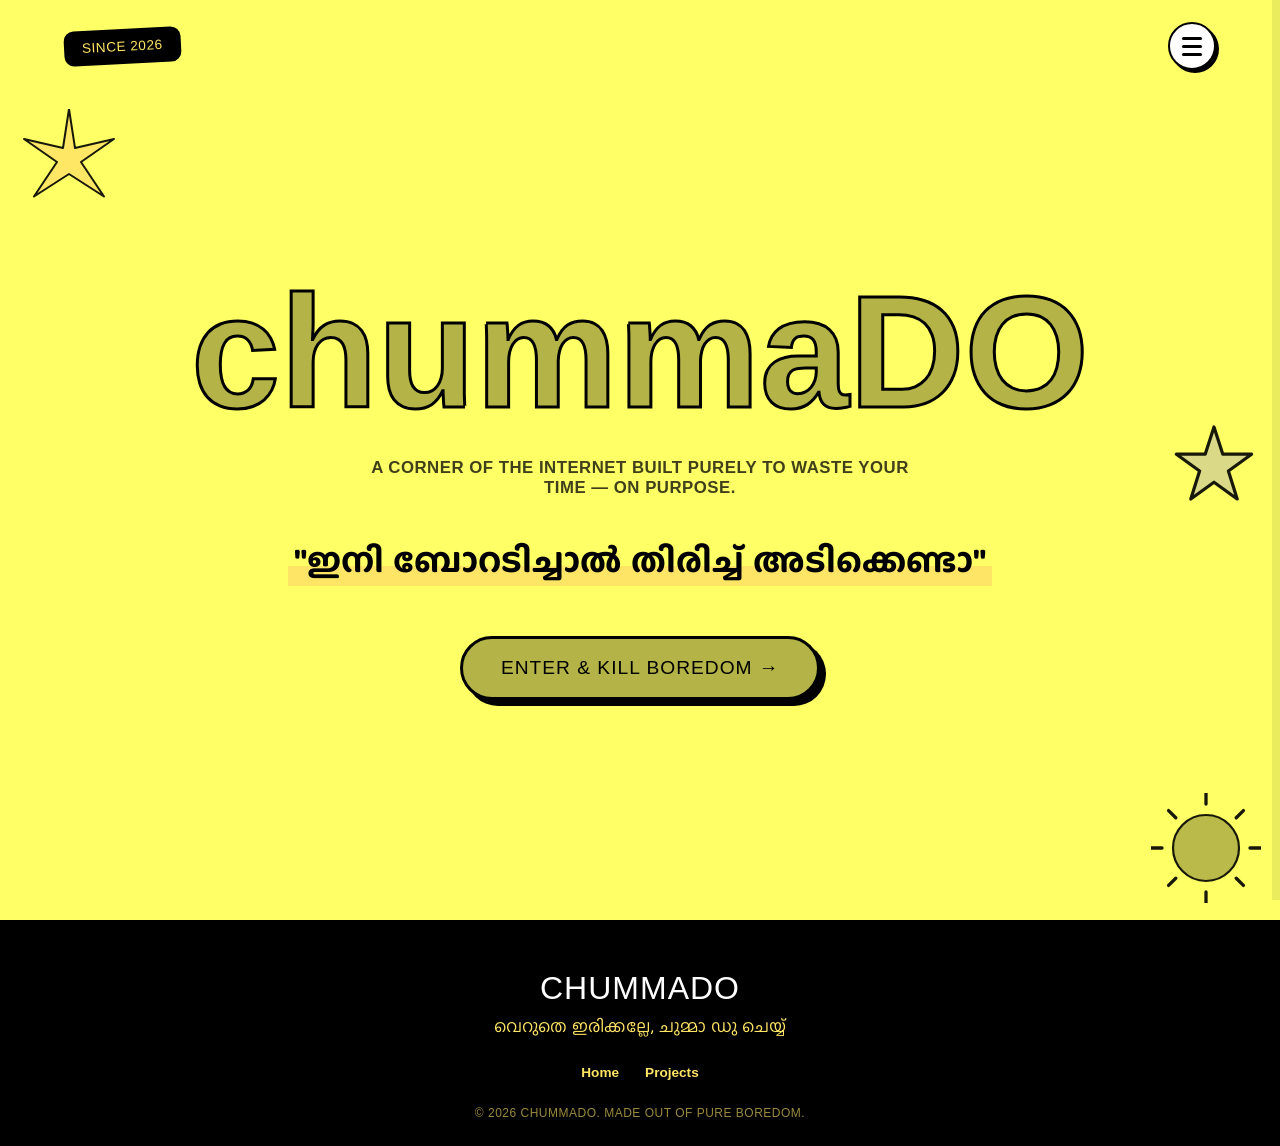
<file: index.html>
<!DOCTYPE html>
<html lang="en">
<head>
<meta charset="UTF-8">
<meta name="viewport" content="width=device-width, initial-scale=1.0">
<title>chummaDO — Kill Your Boredom</title>
<link rel="stylesheet" href="style.css">
</head>
<body>

<div class="topbar">
  <div class="badge">SINCE&nbsp;2026</div>
  <button class="hamburger-btn" id="navToggle" aria-label="Open menu">
    <span></span><span></span><span></span>
  </button>
</div>

<section class="hero">

  <svg class="burst one floaty" viewBox="0 0 200 200" xmlns="http://www.w3.org/2000/svg">
    <g style="--r:-8deg">
      <path d="M100 0 L112 78 L190 60 L124 106 L170 175 L100 130 L30 175 L76 106 L10 60 L88 78 Z" fill="#FFE566" stroke="#000000" stroke-width="4" stroke-linejoin="round"/>
    </g>
  </svg>

  <svg class="burst two floaty delay" viewBox="0 0 200 200" xmlns="http://www.w3.org/2000/svg">
    <g style="--r:10deg">
      <circle cx="100" cy="100" r="60" fill="#B3B347" stroke="#000000" stroke-width="4"/>
      <path d="M100 20 V0 M100 200 V180 M20 100 H0 M200 100 H180 M45 45 L32 32 M155 45 L168 32 M45 155 L32 168 M155 155 L168 168" stroke="#000000" stroke-width="6" stroke-linecap="round"/>
    </g>
  </svg>

  <svg class="burst three floaty" viewBox="0 0 100 100" xmlns="http://www.w3.org/2000/svg">
    <path d="M50 5 L61 39 L97 39 L68 60 L79 95 L50 74 L21 95 L32 60 L3 39 L39 39 Z" fill="#D6D58B" stroke="#000000" stroke-width="4" stroke-linejoin="round"/>
  </svg>

  <h1 class="hero-title">chummaDO</h1>

  <p class="hero-sub">A CORNER OF THE INTERNET BUILT PURELY TO WASTE YOUR TIME — ON PURPOSE.</p>

  <div class="tagline-wrap">
    <p class="tagline">"ഇനി ബോറടിച്ചാൽ തിരിച്ച് അടിക്കെണ്ടാ"</p>
  </div>

  <a href="projects.html" class="hero-cta">ENTER &amp; KILL BOREDOM →</a>

</section>

<footer>
  <div class="foot-logo">chummaDO</div>
  <div class="foot-tag">വെറുതെ ഇരിക്കല്ലേ, ചുമ്മാ ഡു ചെയ്യ്</div>
  <ul class="foot-links">
    <li><a href="index.html">Home</a></li>
    <li><a href="projects.html">Projects</a></li>
  </ul>
  <div class="copyright">© 2026 CHUMMADO. MADE OUT OF PURE BOREDOM.</div>
</footer>

<div class="site-menu-backdrop" id="siteMenuBackdrop"></div>
<nav class="site-menu" id="siteMenu">
  <button class="menu-close-btn" id="navCloseBtn">✕</button>
  <a href="index.html">🏠 Home</a>
  <div class="menu-title">GAMES</div>
  <a href="project-poozzle.html">🌸 Poo-zzle</a>
  <a href="project-chummalist.html">📝 Chumma List</a>
  <a href="project-fivestars.html">⭐ 5 Star Game</a>
  <a href="project-cheetahcrawl.html">🐆 Cheetah Crawl</a>
  <div class="menu-title">MORE</div>
  <a href="projects.html">🕹️ All Games</a>
</nav>
<script src="nav.js"></script>
</body>
</html>
</file>
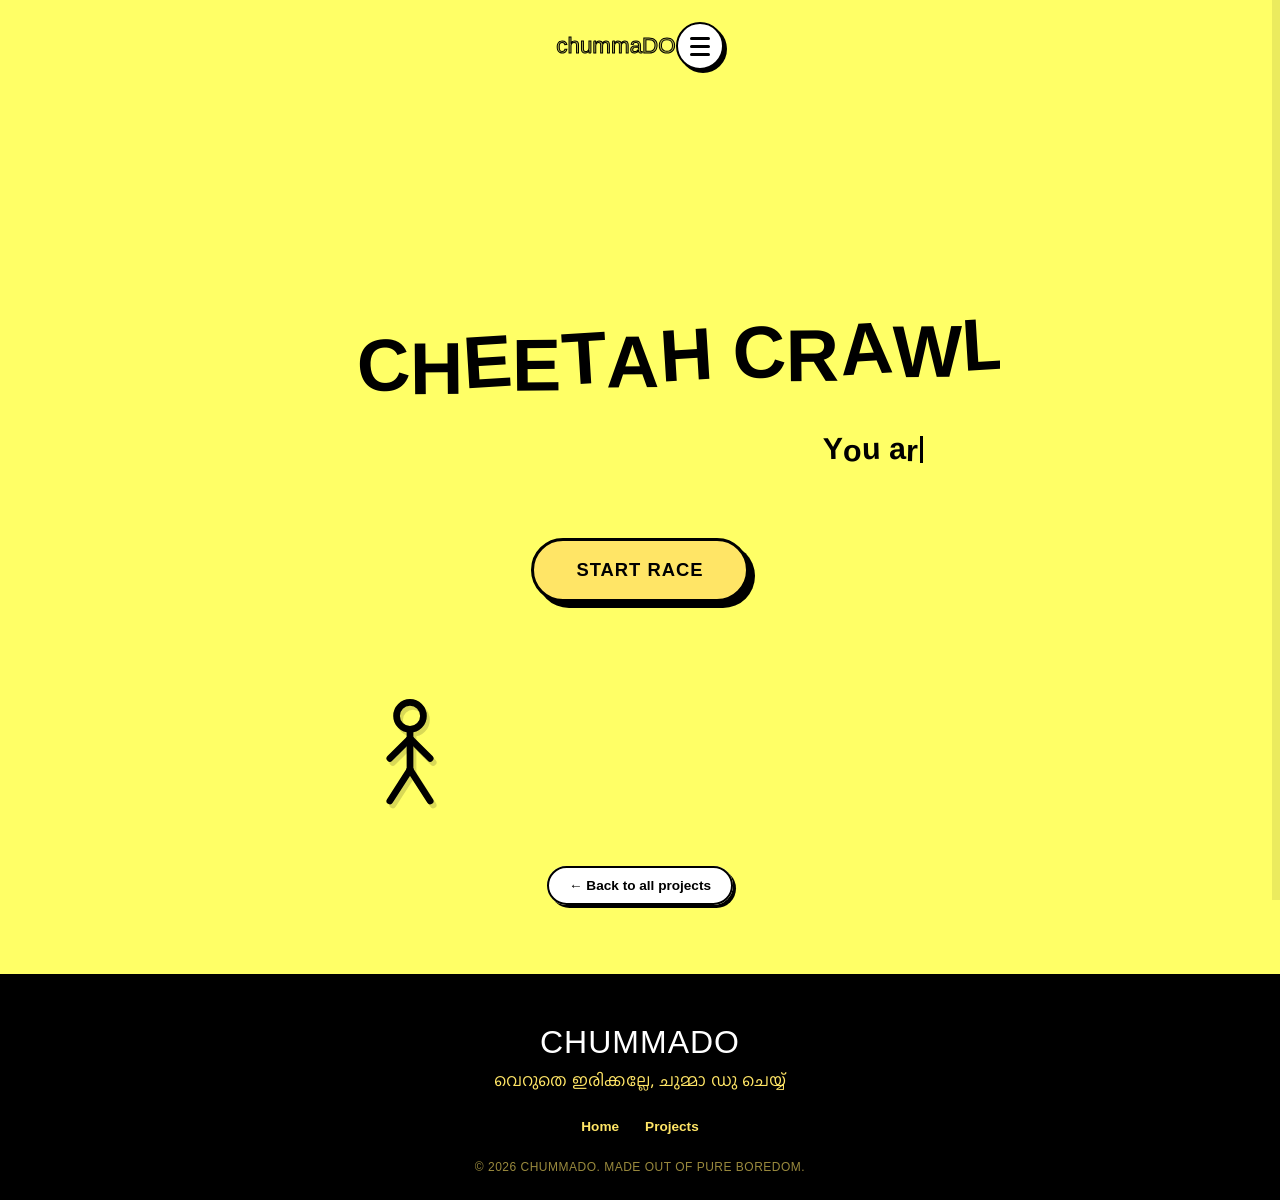
<file: project-cheetahcrawl.html>
<!DOCTYPE html>
<html lang="en">
<head>
<meta charset="UTF-8">
<meta name="viewport" content="width=device-width, initial-scale=1.0">
<title>Cheetah Crawl — chummaDO</title>
<link rel="stylesheet" href="style.css">
<link rel="stylesheet" href="game-landing.css">
<link rel="stylesheet" href="cheetahcrawl.css">
</head>
<body>

<div class="cc-wrap">

  <div class="topbar">
    <a href="index.html" style="font-family:'Chillax',sans-serif;font-size:1.4rem;color:var(--red);-webkit-text-stroke:1px var(--ink);">chummaDO</a>
    <button class="hamburger-btn" id="navToggle" aria-label="Open menu">
      <span></span><span></span><span></span>
    </button>
  </div>

  <section class="cc-stage">

    <!-- ================= IDLE ================= -->
    <div class="cc-panel gl-landing show" id="ccIdle">
      <div class="gl-copy">
        <h1 class="gl-title gl-font" id="ccTitleType"></h1>
        <p class="gl-rules gl-font" id="ccRulesType"></p>
        <button class="gl-start-btn gl-font" id="ccStartBtn">START RACE</button>
      </div>

      <div class="gl-stickman-lane gl-lane--tarzan" aria-hidden="true">
        <div class="gl-swing">
          <div class="gl-rope"></div>
          <svg class="gl-stickman gl-stickman--tarzan" viewBox="0 0 40 50" xmlns="http://www.w3.org/2000/svg">
            <circle class="sm-head" cx="20" cy="8" r="6" fill="none" stroke="#000" stroke-width="3"/>
            <line class="sm-body" x1="20" y1="14" x2="20" y2="32" stroke="#000" stroke-width="3" stroke-linecap="round"/>
            <line class="sm-arm-l" x1="20" y1="18" x2="11" y2="27" stroke="#000" stroke-width="3" stroke-linecap="round"/>
            <line class="sm-arm-r" x1="20" y1="18" x2="29" y2="27" stroke="#000" stroke-width="3" stroke-linecap="round"/>
            <line class="sm-leg-l" x1="20" y1="32" x2="11" y2="46" stroke="#000" stroke-width="3" stroke-linecap="round"/>
            <line class="sm-leg-r" x1="20" y1="32" x2="29" y2="46" stroke="#000" stroke-width="3" stroke-linecap="round"/>
          </svg>
        </div>
      </div>
    </div>

    <!-- ================= RACE ================= -->
    <div class="cc-panel" id="ccRace">
      <div class="cc-countdown" id="ccCountdown" style="display:none;">3</div>

      <div class="cr-arena" id="crArena" style="display:none;">

        <div class="cr-lane">
          <span class="cc-lane-label">YOU</span>
          <div class="cr-sky">
            <div class="cr-sun"></div>
            <div class="cr-hill cr-hill-left"></div>
            <div class="cr-hill cr-hill-right"></div>
          </div>
          <div class="cr-road" id="crRoadCheetah">
            <div class="cr-road-surface"></div>
            <div class="cr-finish" id="crFinishCheetah"><span>🏁</span></div>
          </div>
          <div class="cr-dust" id="crDust"></div>
          <div class="cr-racer" id="ccCheetah">🐆</div>
          <div class="cr-shadow"></div>
        </div>

        <div class="cr-lane">
          <span class="cc-lane-label">COMPUTER</span>
          <div class="cr-sky">
            <div class="cr-sun"></div>
            <div class="cr-hill cr-hill-left"></div>
            <div class="cr-hill cr-hill-right"></div>
          </div>
          <div class="cr-road" id="crRoadTurtle">
            <div class="cr-road-surface"></div>
            <div class="cr-finish" id="crFinishTurtle"><span>🏁</span></div>
          </div>
          <div class="cr-racer cr-turtle" id="ccTurtle">🐢</div>
          <div class="cr-shadow"></div>
        </div>

      </div>

      <button class="cc-run-btn" id="ccRunBtn" style="display:none;">TAP TO RUN!</button>
      <p class="cc-hint" id="ccHint" style="display:none;">mash it as fast as you want. it will not help.</p>
    </div>

    <!-- ================= RESULT ================= -->
    <div class="cc-result" id="ccResult">
      <h2>COMPUTER WINS.</h2>
      <p id="ccResultText">The turtle crosses the line. You, a cheetah, are still near the start.</p>
      <div class="cc-stat" id="ccResultStat">You reached 0% of the track.</div>
      <button class="cc-again-btn" id="ccAgainBtn">RACE AGAIN (YOU'LL LOSE AGAIN)</button>
    </div>

    <div class="cc-controls-row" style="margin-top:24px;">
      <a href="projects.html" style="font-weight:700;font-size:.85rem;background:var(--white);border:2px solid var(--ink);padding:10px 20px;border-radius:999px;box-shadow:3px 3px 0 var(--ink);">← Back to all projects</a>
    </div>

  </section>

</div>

<footer>
  <div class="foot-logo">chummaDO</div>
  <div class="foot-tag">വെറുതെ ഇരിക്കല്ലേ, ചുമ്മാ ഡു ചെയ്യ്</div>
  <ul class="foot-links">
    <li><a href="index.html">Home</a></li>
    <li><a href="projects.html">Projects</a></li>
  </ul>
  <div class="copyright">© 2026 CHUMMADO. MADE OUT OF PURE BOREDOM.</div>
</footer>

<div class="site-menu-backdrop" id="siteMenuBackdrop"></div>
<nav class="site-menu" id="siteMenu">
  <button class="menu-close-btn" id="navCloseBtn">✕</button>
  <a href="index.html">🏠 Home</a>
  <div class="menu-title">GAMES</div>
  <a href="project-poozzle.html">🌸 Poo-zzle</a>
  <a href="project-chummalist.html">📝 Chumma List</a>
  <a href="project-fivestars.html">⭐ 5 Star Game</a>
  <a href="project-cheetahcrawl.html">🐆 Cheetah Crawl</a>
  <div class="menu-title">MORE</div>
  <a href="projects.html">🕹️ All Games</a>
</nav>
<script src="nav.js"></script>
<script src="game-landing.js"></script>
<script src="cheetahcrawl.js"></script>
</body>
</html>
</file>
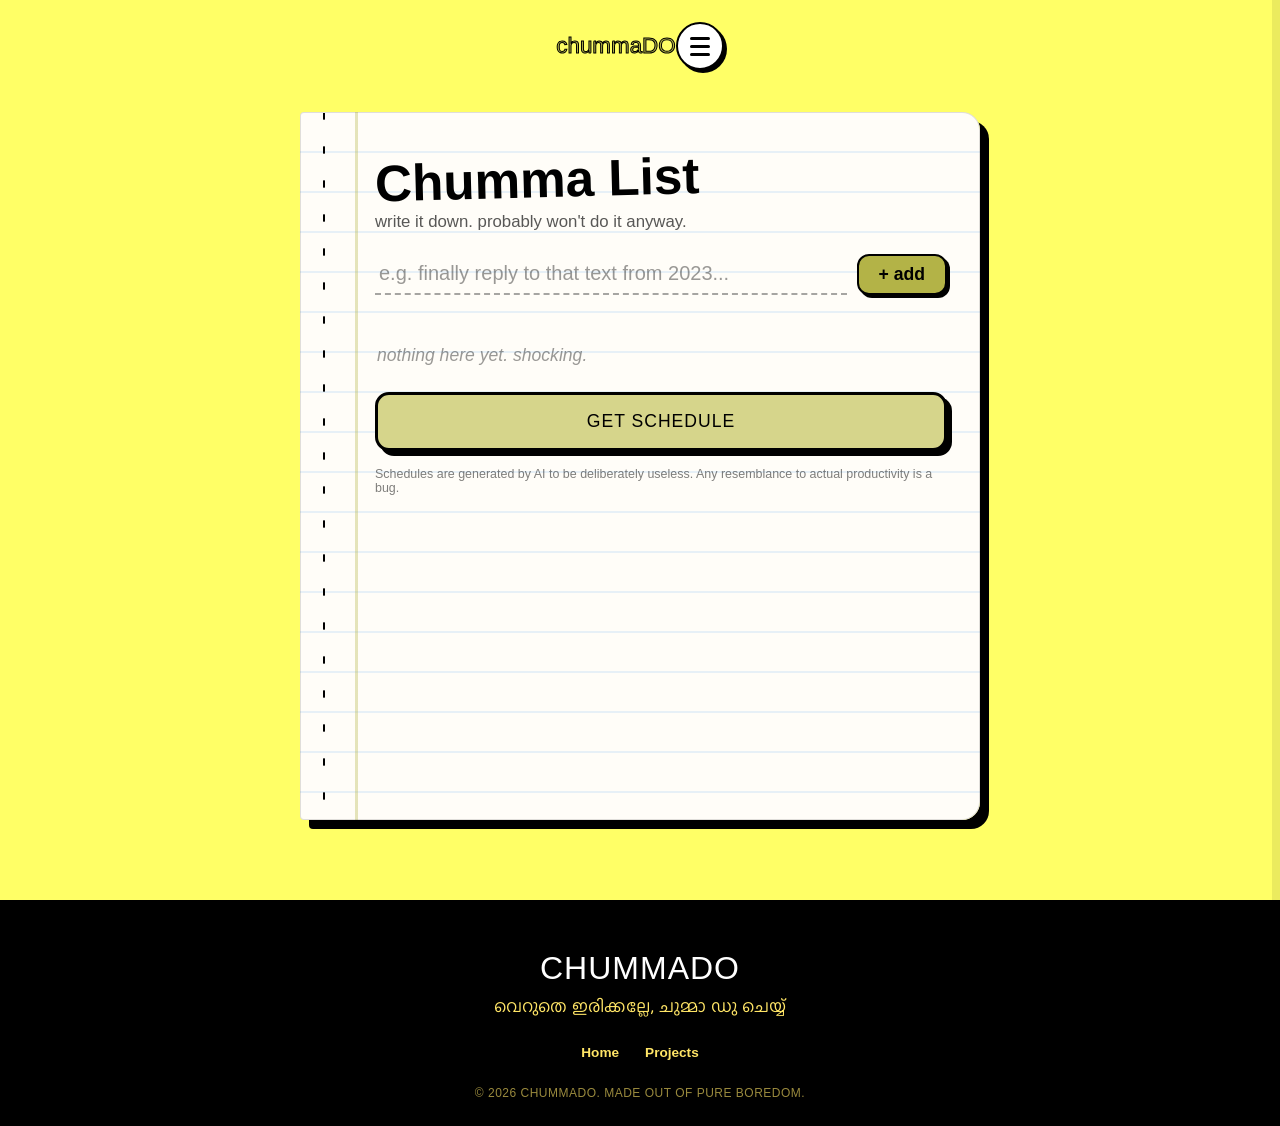
<file: project-chummalist.html>
<!DOCTYPE html>
<html lang="en">
<head>
<meta charset="UTF-8">
<meta name="viewport" content="width=device-width, initial-scale=1.0">
<title>Chumma List — chummaDO</title>
<link rel="stylesheet" href="style.css">
<link rel="stylesheet" href="chummalist.css">
</head>
<body>

<div class="cl-wrap">

<div class="topbar">
  <a href="index.html" style="font-family:'Chillax',sans-serif;font-size:1.4rem;color:var(--red);-webkit-text-stroke:1px var(--ink);">chummaDO</a>
  <button class="hamburger-btn" id="navToggle" aria-label="Open menu">
    <span></span><span></span><span></span>
  </button>
</div>

<section class="cl-stage">
  <div class="cl-page">
    <h1 class="cl-title">Chumma List</h1>
    <p class="cl-sub">write it down. probably won't do it anyway.</p>

    <div class="cl-input-row">
      <input type="text" class="cl-input" id="clInput" placeholder="e.g. finally reply to that text from 2023..." maxlength="120">
      <button class="cl-add-btn" id="clAddBtn">+ add</button>
    </div>

    <ul class="cl-list" id="clList"></ul>
    <div class="cl-empty" id="clEmpty">nothing here yet. shocking.</div>

    <button class="cl-schedule-btn" id="clScheduleBtn">GET SCHEDULE</button>

    <div class="cl-schedule-out" id="clScheduleOut">
      <h3 id="clScheduleTitle">Your Extremely Unproductive Schedule</h3>
      <div id="clScheduleLines"></div>
    </div>

    <p class="cl-note">Schedules are generated by AI to be deliberately useless. Any resemblance to actual productivity is a bug.</p>
  </div>
</section>

</div>

<footer>
  <div class="foot-logo">chummaDO</div>
  <div class="foot-tag">വെറുതെ ഇരിക്കല്ലേ, ചുമ്മാ ഡു ചെയ്യ്</div>
  <ul class="foot-links">
    <li><a href="index.html">Home</a></li>
    <li><a href="projects.html">Projects</a></li>
  </ul>
  <div class="copyright">© 2026 CHUMMADO. MADE OUT OF PURE BOREDOM.</div>
</footer>

<div class="site-menu-backdrop" id="siteMenuBackdrop"></div>
<nav class="site-menu" id="siteMenu">
  <button class="menu-close-btn" id="navCloseBtn">✕</button>
  <a href="index.html">🏠 Home</a>
  <div class="menu-title">GAMES</div>
  <a href="project-poozzle.html">🌸 Poo-zzle</a>
  <a href="project-chummalist.html">📝 Chumma List</a>
  <a href="project-fivestars.html">⭐ 5 Star Game</a>
  <a href="project-cheetahcrawl.html">🐆 Cheetah Crawl</a>
  <div class="menu-title">MORE</div>
  <a href="projects.html">🕹️ All Games</a>
</nav>
<script src="nav.js"></script>
<script src="chummalist.js"></script>
</body>
</html>
</file>
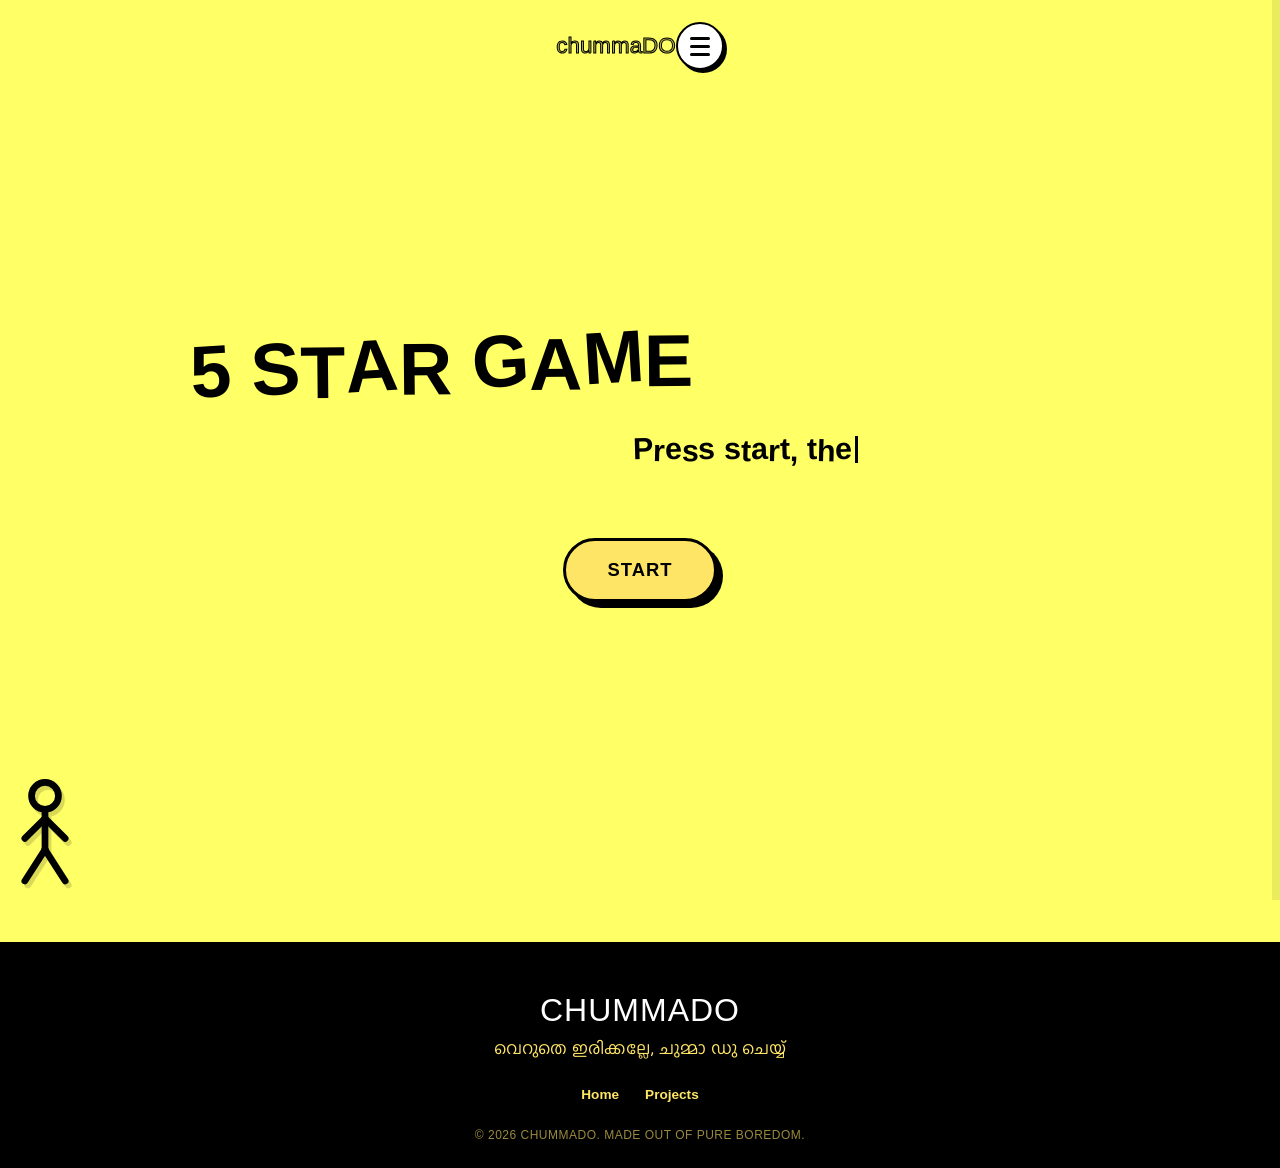
<file: project-fivestars.html>
<!DOCTYPE html>
<html lang="en">
<head>
<meta charset="UTF-8">
<meta name="viewport" content="width=device-width, initial-scale=1.0">
<title>5 Star Game — chummaDO</title>
<link rel="stylesheet" href="style.css">
<link rel="stylesheet" href="game-landing.css">
<link rel="stylesheet" href="fivestars.css">
</head>
<body>

<div class="fs-wrap">

  <div class="topbar">
    <a href="index.html" style="font-family:'Chillax',sans-serif;font-size:1.4rem;color:var(--red);-webkit-text-stroke:1px var(--ink);">chummaDO</a>
    <button class="hamburger-btn" id="navToggle" aria-label="Open menu">
      <span></span><span></span><span></span>
    </button>
  </div>

  <section class="fs-stage">

    <!-- ================= IDLE ================= -->
    <div class="fs-panel gl-landing show" id="fsIdle">
      <div class="gl-copy">
        <h1 class="gl-title gl-font" id="fsTitleType"></h1>
        <p class="gl-rules gl-font" id="fsRulesType"></p>
        <button class="gl-start-btn gl-font" id="fsStartBtn">START</button>
      </div>

      <div class="gl-stickman-lane" aria-hidden="true">
        <svg class="gl-stickman gl-stickman--fall" viewBox="0 0 40 50" xmlns="http://www.w3.org/2000/svg">
          <circle class="sm-head" cx="20" cy="8" r="6" fill="none" stroke="#000" stroke-width="3"/>
          <line class="sm-body" x1="20" y1="14" x2="20" y2="32" stroke="#000" stroke-width="3" stroke-linecap="round"/>
          <line class="sm-arm-l" x1="20" y1="18" x2="11" y2="27" stroke="#000" stroke-width="3" stroke-linecap="round"/>
          <line class="sm-arm-r" x1="20" y1="18" x2="29" y2="27" stroke="#000" stroke-width="3" stroke-linecap="round"/>
          <line class="sm-leg-l" x1="20" y1="32" x2="11" y2="46" stroke="#000" stroke-width="3" stroke-linecap="round"/>
          <line class="sm-leg-r" x1="20" y1="32" x2="29" y2="46" stroke="#000" stroke-width="3" stroke-linecap="round"/>
        </svg>
      </div>
    </div>

    <!-- ================= PLAYING ================= -->
    <div class="fs-panel" id="fsPlaying">
      <div id="fsGetReady" class="fs-getready">GET READY… DON'T MOVE!</div>
    </div>

    <!-- HUD + growing button live outside the centered flex panel so they can
         use fixed positioning (top-right corner / full-viewport centering). -->
    <div class="fs-hud" id="fsHud">
      <div class="fs-timer" id="fsTimer">0.0s</div>
      <div class="fs-stars" id="fsStars">
        <svg viewBox="0 0 100 100"><path d="M50 8 L61 37 L92 40 L68 60 L75 91 L50 74 L25 91 L32 60 L8 40 L39 37 Z" fill="#FFC64B" stroke="#000000" stroke-width="5" stroke-linejoin="round"/></svg>
        <svg viewBox="0 0 100 100"><path d="M50 8 L61 37 L92 40 L68 60 L75 91 L50 74 L25 91 L32 60 L8 40 L39 37 Z" fill="#FFC64B" stroke="#000000" stroke-width="5" stroke-linejoin="round"/></svg>
        <svg viewBox="0 0 100 100"><path d="M50 8 L61 37 L92 40 L68 60 L75 91 L50 74 L25 91 L32 60 L8 40 L39 37 Z" fill="#FFC64B" stroke="#000000" stroke-width="5" stroke-linejoin="round"/></svg>
        <svg viewBox="0 0 100 100"><path d="M50 8 L61 37 L92 40 L68 60 L75 91 L50 74 L25 91 L32 60 L8 40 L39 37 Z" fill="#FFC64B" stroke="#000000" stroke-width="5" stroke-linejoin="round"/></svg>
        <svg viewBox="0 0 100 100"><path d="M50 8 L61 37 L92 40 L68 60 L75 91 L50 74 L25 91 L32 60 L8 40 L39 37 Z" fill="#FFC64B" stroke="#000000" stroke-width="5" stroke-linejoin="round"/></svg>
      </div>
    </div>

    <button class="fs-push-btn" id="fsPushBtn">PUSH THIS BUTTON</button>

    <!-- ================= RESULT ================= -->
    <div class="fs-result" id="fsResult">
      <h2 id="fsResultTitle">—</h2>
      <p id="fsResultText"></p>
      <div class="fs-time" id="fsResultTime"></div>
      <button class="fs-again-btn" id="fsAgainBtn">PLAY AGAIN</button>
    </div>

  </section>

</div>

<footer>
  <div class="foot-logo">chummaDO</div>
  <div class="foot-tag">വെറുതെ ഇരിക്കല്ലേ, ചുമ്മാ ഡു ചെയ്യ്</div>
  <ul class="foot-links">
    <li><a href="index.html">Home</a></li>
    <li><a href="projects.html">Projects</a></li>
  </ul>
  <div class="copyright">© 2026 CHUMMADO. MADE OUT OF PURE BOREDOM.</div>
</footer>

<div class="site-menu-backdrop" id="siteMenuBackdrop"></div>
<nav class="site-menu" id="siteMenu">
  <button class="menu-close-btn" id="navCloseBtn">✕</button>
  <a href="index.html">🏠 Home</a>
  <div class="menu-title">GAMES</div>
  <a href="project-poozzle.html">🌸 Poo-zzle</a>
  <a href="project-chummalist.html">📝 Chumma List</a>
  <a href="project-fivestars.html">⭐ 5 Star Game</a>
  <a href="project-cheetahcrawl.html">🐆 Cheetah Crawl</a>
  <div class="menu-title">MORE</div>
  <a href="projects.html">🕹️ All Games</a>
</nav>
<script src="nav.js"></script>
<script src="game-landing.js"></script>
<script src="fivestars.js"></script>
</body>
</html>
</file>
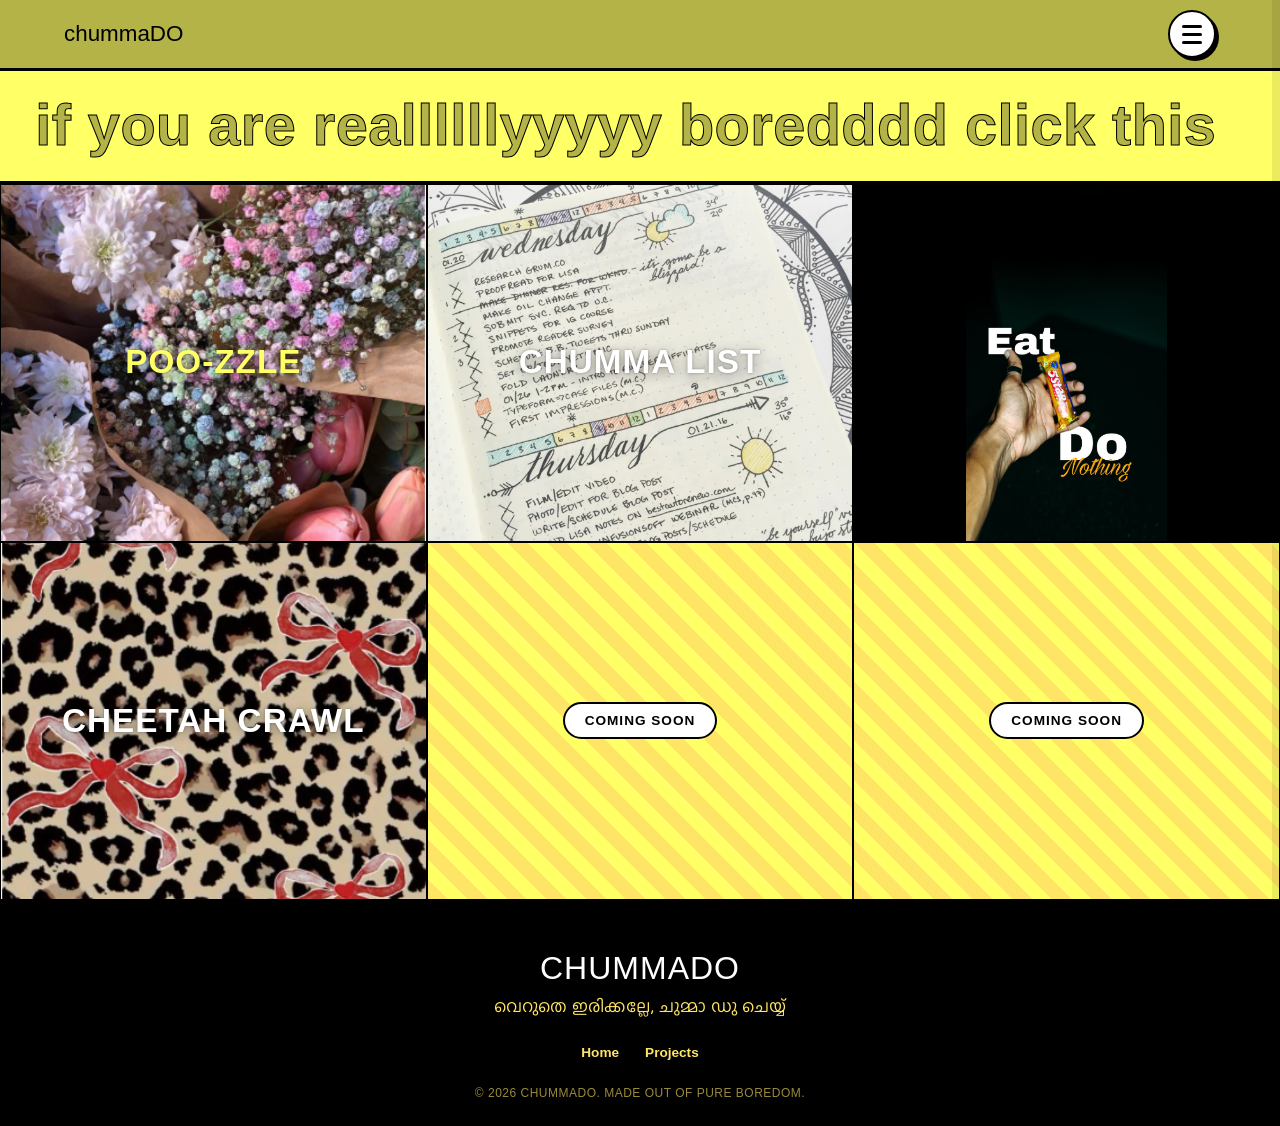
<file: projects.html>
<!DOCTYPE html>
<html lang="en">
<head>
<meta charset="UTF-8">
<meta name="viewport" content="width=device-width, initial-scale=1.0">
<title>chummaDO — Projects</title>
<link rel="stylesheet" href="style.css">
<link rel="stylesheet" href="hack.css">
<link rel="stylesheet" href="projects.css">
</head>
<body>

<div class="pj-page">

  <div class="pj-header">
    <div class="pj-navrow">
      <a href="index.html" class="pj-brand">chummaDO</a>
      <button class="hamburger-btn" id="navToggle" aria-label="Open menu">
        <span></span><span></span><span></span>
      </button>
    </div>
  </div>

  <button class="pj-marquee" id="hackCtaBtn" aria-label="if you are reallllllyyyyy boredddd click this">
    <div class="pj-marquee-track">
      <div class="pj-marquee-group">
        <span>if you are reallllllyyyyy boredddd click this</span>
        <span>if you are reallllllyyyyy boredddd click this</span>
        <span>if you are reallllllyyyyy boredddd click this</span>
        <span>if you are reallllllyyyyy boredddd click this</span>
      </div>
      <div class="pj-marquee-group" aria-hidden="true">
        <span>if you are reallllllyyyyy boredddd click this</span>
        <span>if you are reallllllyyyyy boredddd click this</span>
        <span>if you are reallllllyyyyy boredddd click this</span>
        <span>if you are reallllllyyyyy boredddd click this</span>
      </div>
    </div>
  </button>

  <div class="pj-grid">

    <a class="pj-tile" href="project-poozzle.html">
      <img src="img-poozzle.png" alt="Poo-zzle">
      <span class="pj-title pj-title-yellow">Poo-zzle</span>
    </a>

    <a class="pj-tile" href="project-chummalist.html">
      <img src="img-chummalist.png" alt="Chumma List">
      <span class="pj-title pj-title-white">Chumma List</span>
    </a>

    <a class="pj-tile pj-tile-contain" href="project-fivestars.html">
      <img src="img-fivestars.png" alt="5 Star Game">
    </a>

    <a class="pj-tile" href="project-cheetahcrawl.html">
      <img src="img-cheetahcrawl.png" alt="Cheetah Crawl">
      <span class="pj-title pj-title-white">Cheetah Crawl</span>
    </a>

    <button type="button" class="pj-tile pj-blank" data-comingsoon><span>coming soon</span></button>
    <button type="button" class="pj-tile pj-blank" data-comingsoon><span>coming soon</span></button>

  </div>

</div>

<footer>
  <div class="foot-logo">chummaDO</div>
  <div class="foot-tag">വെറുതെ ഇരിക്കല്ലേ, ചുമ്മാ ഡു ചെയ്യ്</div>
  <ul class="foot-links">
    <li><a href="index.html">Home</a></li>
    <li><a href="projects.html">Projects</a></li>
  </ul>
  <div class="copyright">© 2026 CHUMMADO. MADE OUT OF PURE BOREDOM.</div>
</footer>

<div class="site-menu-backdrop" id="siteMenuBackdrop"></div>
<nav class="site-menu" id="siteMenu">
  <button class="menu-close-btn" id="navCloseBtn">✕</button>
  <a href="index.html">🏠 Home</a>
  <div class="menu-title">GAMES</div>
  <a href="project-poozzle.html">🌸 Poo-zzle</a>
  <a href="project-chummalist.html">📝 Chumma List</a>
  <a href="project-fivestars.html">⭐ 5 Star Game</a>
  <a href="project-cheetahcrawl.html">🐆 Cheetah Crawl</a>
  <div class="menu-title">MORE</div>
  <a href="projects.html">🕹️ All Games</a>
</nav>
<script src="nav.js"></script>

<!-- ================= "COMING SOON" IS A LIE ================= -->
<div class="cs-backdrop" id="csBackdrop" role="dialog" aria-modal="true" aria-labelledby="csTitle">
  <div class="cs-card">
    <button class="cs-close" id="csClose" aria-label="Close">✕</button>
    <div class="cs-emoji" id="csEmoji">🤡</div>
    <h2 class="cs-title" id="csTitle">"COMING SOON"</h2>
    <p class="cs-body" id="csBody"></p>
    <button class="cs-ok" id="csOk">fine, I'll stay bored</button>
  </div>
</div>
<script src="comingsoon.js"></script>

<!-- ================= FAKE HACK TAKEOVER ================= -->
<div class="hack-overlay" id="hackOverlay">
  <canvas class="hack-canvas" id="hackCanvas"></canvas>
  <div class="hack-scanlines"></div>
  <div class="hack-vignette"></div>
  <button class="hack-cancel" id="hackCancelBtn">[ESC] disconnect</button>
  <div class="hack-log" id="hackLog"></div>
  <div class="hack-endscreen" id="hackEndScreen">
    <div class="hack-granted">ACCESS GRANTED</div>
    <button class="hack-enter-btn" id="hackEnterBtn">ENTER</button>
  </div>
</div>
<script src="hack.js"></script>

</body>
</html>
</file>
<file: style.css>
/* chummaDO — shared styles — "Zesty Lemon" theme */

@import url('https://api.fontshare.com/v2/css?f[]=chillax@400,500,600,700&display=swap');
/* Baloo Chettan 2 stays only as a Malayalam-glyph fallback for Chillax (Latin-only) below */
@import url('https://fonts.googleapis.com/css2?family=Baloo+Chettan+2:wght@500;700;800&display=swap');

:root{
  --red:#B3B347;
  --pink:#FFE566;
  --dark-pink:#D6D58B;
  --white:#FFFFFF;
  --ink:#000000;
  --cream:#FFFF66;
  --shadow: 6px 6px 0 var(--ink);
}

*{box-sizing:border-box;}
html{scroll-behavior:smooth;}
body{
  margin:0;
  background:var(--cream);
  color:var(--ink);
  font-family:'Chillax',sans-serif;
  overflow-x:hidden;
}

a{text-decoration:none;color:inherit;}
ul{list-style:none;margin:0;padding:0;}

/* ---------- top bar ---------- */
.topbar{
  display:flex;
  align-items:center;
  justify-content:space-between;
  padding:22px 5vw;
  position:relative;
  z-index:5;
}
.badge{
  font-family:'Chillax',sans-serif;
  background:var(--ink);
  color:var(--pink);
  padding:8px 16px;
  border-radius:10px;
  font-size:.85rem;
  letter-spacing:.5px;
  transform:rotate(-3deg);
  border:2px solid var(--ink);
}
.nav-pill{
  display:flex;
  gap:10px;
}
.nav-pill a{
  font-weight:700;
  font-size:.85rem;
  letter-spacing:.5px;
  background:var(--white);
  border:2px solid var(--ink);
  padding:10px 20px;
  border-radius:999px;
  box-shadow:3px 3px 0 var(--ink);
  transition:transform .15s ease;
  white-space:nowrap;
}
.nav-pill a:hover{transform:translate(-2px,-2px);}
.nav-pill a.primary{
  background:var(--red);
  color:var(--ink);
}

/* ---------- hamburger menu (shared across every page) ---------- */
.hamburger-btn{
  width:48px;
  height:48px;
  border-radius:50%;
  background:var(--white);
  border:2px solid var(--ink);
  box-shadow:3px 3px 0 var(--ink);
  display:flex;
  flex-direction:column;
  align-items:center;
  justify-content:center;
  gap:5px;
  cursor:pointer;
  flex:0 0 auto;
  transition:transform .15s ease;
}
.hamburger-btn:hover{transform:translate(-2px,-2px);}
.hamburger-btn span{
  display:block;
  width:20px;
  height:3px;
  border-radius:2px;
  background:var(--ink);
  transition:transform .25s ease, opacity .2s ease;
}
.hamburger-btn.open span:nth-child(1){transform:translateY(8px) rotate(45deg);}
.hamburger-btn.open span:nth-child(2){opacity:0;}
.hamburger-btn.open span:nth-child(3){transform:translateY(-8px) rotate(-45deg);}

.site-menu-backdrop{
  position:fixed;
  inset:0;
  background:rgba(0,0,0,.45);
  z-index:98;
  opacity:0;
  pointer-events:none;
  transition:opacity .25s ease;
}
.site-menu-backdrop.open{opacity:1;pointer-events:auto;}

.site-menu{
  position:fixed;
  top:0;
  right:0;
  bottom:0;
  width:min(84vw, 340px);
  background:var(--white);
  border-left:4px solid var(--ink);
  box-shadow:-8px 0 0 rgba(0,0,0,.08);
  z-index:99;
  padding:26px 22px;
  display:flex;
  flex-direction:column;
  gap:8px;
  transform:translateX(100%);
  transition:transform .3s ease;
  overflow-y:auto;
}
.site-menu.open{transform:translateX(0);}

.site-menu .menu-title{
  font-family:'Chillax',sans-serif;
  font-size:.75rem;
  letter-spacing:1px;
  color:var(--ink);
  opacity:.7;
  margin:14px 0 2px;
}
.site-menu .menu-title:first-child{margin-top:2px;}

.site-menu a{
  display:flex;
  align-items:center;
  gap:10px;
  font-weight:700;
  font-size:1rem;
  color:var(--ink);
  background:var(--cream);
  border:2px solid var(--ink);
  padding:12px 16px;
  border-radius:14px;
  transition:transform .15s ease, background .15s ease;
}
.site-menu a:hover{transform:translateX(-3px);background:var(--pink);}

.site-menu .menu-close-btn{
  align-self:flex-end;
  display:flex;
  align-items:center;
  justify-content:center;
  background:var(--ink);
  color:var(--white);
  border:none;
  width:38px;height:38px;
  padding:0;
  border-radius:50%;
  font-size:1.1rem;
  margin-bottom:6px;
  cursor:pointer;
}

/* ---------- hero ---------- */
.hero{
  position:relative;
  min-height:92vh;
  display:flex;
  flex-direction:column;
  align-items:center;
  justify-content:center;
  text-align:center;
  padding:40px 5vw 80px;
}

/* Same wordmark treatment as the small nav logo (Chillax, red fill, black
   stroke, natural mixed case) — just scaled up to hero size. */
.hero-title{
  position:relative;
  font-family:'Chillax',sans-serif;
  font-size:clamp(3.2rem, 15vw, 10rem);
  line-height:1;
  color:var(--red);
  -webkit-text-stroke:3px var(--ink);
  margin:0;
}

.hero-sub{
  font-weight:600;
  font-size:1.05rem;
  color:var(--ink);
  opacity:.75;
  margin:26px auto 8px;
  letter-spacing:.5px;
  max-width:560px;
}

.tagline-wrap{
  margin:28px auto 12px;
  max-width:95vw;
}
.tagline{
  font-family:'Chillax','Baloo Chettan 2',sans-serif;
  font-weight:700;
  font-size:clamp(.85rem, 3.4vw, 2.2rem);
  color:var(--ink);
  background:linear-gradient(180deg, transparent 62%, var(--pink) 62%);
  display:inline;
  padding:0 6px;
  line-height:1.5;
  white-space:nowrap;
}

.hero-cta{
  margin-top:38px;
  display:inline-flex;
  align-items:center;
  gap:10px;
  font-family:'Chillax',sans-serif;
  font-size:1.2rem;
  letter-spacing:1px;
  color:var(--ink);
  background:var(--red);
  padding:18px 38px;
  border-radius:999px;
  border:3px solid var(--ink);
  box-shadow:6px 6px 0 var(--ink);
  transition:transform .15s ease, box-shadow .15s ease;
}
.hero-cta:hover{
  transform:translate(-3px,-3px);
  box-shadow:9px 9px 0 var(--ink);
}

/* decorative burst */
.burst{
  position:absolute;
  pointer-events:none;
  opacity:.9;
}
.burst.one{ top:8%; left:4%; width:min(20vw,170px); }
.burst.two{ bottom:6%; right:5%; width:min(22vw,190px); }
.burst.three{ top:40%; right:2%; width:min(9vw,80px); }

/* the one-line headline (see .hero-headline media rule above) runs close
   to edge-to-edge on wide screens, so pull the corner decorations back
   and shrink them so they clear its vertical band instead of overlapping it */
@media (min-width:760px){
  .burst.one{ top:2%; left:1.5%; width:min(10vw,100px); }
  .burst.two{ bottom:2%; right:1.5%; width:min(11vw,110px); }
}

.floaty{animation:floaty 5s ease-in-out infinite;}
.floaty.delay{animation-delay:1.2s;}
@keyframes floaty{
  0%,100%{transform:translateY(0) rotate(var(--r,0deg));}
  50%{transform:translateY(-16px) rotate(var(--r,0deg));}
}

/* ---------- section heading (projects page) ---------- */
.section-head{
  text-align:center;
  padding:70px 5vw 10px;
}
.section-head h2{
  font-family:'Chillax',sans-serif;
  font-size:clamp(2.2rem,6vw,4rem);
  color:var(--red);
  text-transform:uppercase;
  letter-spacing:1px;
  -webkit-text-stroke:1.5px var(--ink);
  margin:0;
}
.section-head p{
  font-weight:600;
  color:var(--ink);
  opacity:.7;
  margin-top:10px;
}

/* ---------- project grid ---------- */
.grid{
  display:grid;
  grid-template-columns:repeat(auto-fit,minmax(240px,1fr));
  gap:34px;
  max-width:1200px;
  margin:40px auto 90px;
  padding:0 5vw;
}

.card{
  position:relative;
  background:var(--white);
  border:3px solid var(--ink);
  border-radius:26px;
  padding:34px 22px 28px;
  text-align:center;
  box-shadow:7px 7px 0 var(--ink);
  transition:transform .18s ease, box-shadow .18s ease;
  display:flex;
  flex-direction:column;
  align-items:center;
  gap:14px;
}
.card:hover{
  transform:translate(-5px,-5px);
  box-shadow:12px 12px 0 var(--ink);
}
.card .icon-wrap{
  width:120px;
  height:120px;
  display:flex;
  align-items:center;
  justify-content:center;
  border-radius:50%;
  background:var(--pink);
  border:3px solid var(--ink);
}
.card:nth-child(2) .icon-wrap{background:var(--dark-pink);}
.card:nth-child(3) .icon-wrap{background:var(--red);}
.card:nth-child(4) .icon-wrap{background:var(--pink);}
.card:nth-child(5) .icon-wrap{background:var(--dark-pink);}
.card .icon-wrap svg{width:70px;height:70px;}

.card h3{
  font-family:'Chillax',sans-serif;
  font-size:1.4rem;
  letter-spacing:.5px;
  color:var(--ink);
  margin:0;
  text-transform:uppercase;
}
.card p{
  font-size:.92rem;
  color:var(--ink);
  opacity:.7;
  margin:0;
  min-height:40px;
}
.card .tag{
  font-family:'Chillax',sans-serif;
  font-size:.7rem;
  letter-spacing:1px;
  background:var(--ink);
  color:var(--white);
  padding:5px 12px;
  border-radius:999px;
}

/* ---------- FAQ ---------- */
.faq{
  max-width:820px;
  margin:0 auto 90px;
  padding:0 5vw;
}
.faq-item{
  background:var(--white);
  border:3px solid var(--ink);
  border-radius:18px;
  margin-bottom:16px;
  overflow:hidden;
  box-shadow:5px 5px 0 var(--ink);
}
.faq-q{
  display:flex;
  align-items:center;
  justify-content:space-between;
  padding:20px 24px;
  cursor:pointer;
  font-weight:700;
  font-size:1.02rem;
}
.faq-q .plus{
  font-family:'Chillax',sans-serif;
  font-size:1.3rem;
  color:var(--ink);
  transition:transform .2s ease;
  flex:0 0 auto;
  margin-left:16px;
}
.faq-item.open .faq-q .plus{transform:rotate(45deg);}
.faq-a{
  max-height:0;
  overflow:hidden;
  transition:max-height .25s ease;
  padding:0 24px;
  font-size:.95rem;
  opacity:.8;
  line-height:1.6;
}
.faq-item.open .faq-a{
  max-height:300px;
  padding-bottom:22px;
}

/* ---------- footer ---------- */
footer{
  background:var(--ink);
  color:var(--pink);
  padding:50px 5vw 26px;
  text-align:center;
}
footer .foot-logo{
  font-family:'Chillax',sans-serif;
  font-size:2rem;
  color:var(--white);
  text-transform:uppercase;
  letter-spacing:1px;
}
footer .foot-tag{
  font-family:'Chillax','Baloo Chettan 2',sans-serif;
  color:var(--pink);
  margin-top:6px;
  font-size:1.1rem;
}
footer .foot-links{
  display:flex;
  justify-content:center;
  gap:26px;
  flex-wrap:wrap;
  margin:26px 0;
  font-size:.85rem;
  font-weight:600;
}
footer .foot-links a:hover{color:var(--white);}
footer .copyright{
  font-size:.75rem;
  opacity:.6;
  margin-top:20px;
  letter-spacing:.5px;
}

/* ---------- stub project page ---------- */
.stub{
  min-height:80vh;
  display:flex;
  flex-direction:column;
  align-items:center;
  justify-content:center;
  text-align:center;
  padding:60px 6vw;
}
.stub .icon-wrap{
  width:140px;height:140px;
  border-radius:50%;
  background:var(--pink);
  border:3px solid var(--ink);
  display:flex;align-items:center;justify-content:center;
  box-shadow:7px 7px 0 var(--ink);
  margin-bottom:28px;
}
.stub .icon-wrap svg{width:82px;height:82px;}
.stub h1{
  font-family:'Chillax',sans-serif;
  font-size:clamp(2.2rem,7vw,4rem);
  color:var(--red);
  text-transform:uppercase;
  -webkit-text-stroke:1.5px var(--ink);
  margin:0 0 14px;
}
.stub .status{
  font-family:'Chillax',sans-serif;
  background:var(--dark-pink);
  color:var(--ink);
  padding:8px 20px;
  border-radius:999px;
  border:2px solid var(--ink);
  font-size:.85rem;
  letter-spacing:1px;
  margin-bottom:18px;
}
.stub p{
  max-width:520px;
  font-size:1rem;
  opacity:.75;
  line-height:1.7;
}
.stub .back{
  margin-top:30px;
  font-weight:700;
  font-size:.9rem;
  background:var(--white);
  border:2px solid var(--ink);
  padding:12px 26px;
  border-radius:999px;
  box-shadow:4px 4px 0 var(--ink);
}
.stub .back:hover{transform:translate(-2px,-2px);}

@media (max-width:640px){
  .topbar{flex-direction:column;gap:14px;}
  footer .foot-links{gap:14px;}
  .burst.three{ top:auto; bottom:2%; right:4%; }
}
</file>
<file: game-landing.css>
/* Shared "title card" opening screen for chummaDO's games — used by
   Poo-zzle, 5 Star Game and Cheetah Crawl (Chumma List is its own thing
   and doesn't use this). Just a name, a line of rules, a CTA button, and
   a doomed stickman running along the bottom of the screen. */

@import url('https://fonts.googleapis.com/css2?family=Baloo+Chettan+2:wght@500;700;800&display=swap');

.gl-landing{
  position:relative;
  flex:1;
  width:100%;
  min-height:80vh;
  display:flex;
  flex-direction:column;
  align-items:center;
  justify-content:center;
  overflow:hidden;
  padding:40px 6vw 100px;
}

.gl-copy{
  width:100%;
  max-width:900px;
}

/* Apple's own system font, right off the OS — this is the only legitimate
   way to use "the Apple font" on the web: San Francisco only ever renders
   on Apple devices themselves, and everyone else gets their own native
   equivalent instead of a fake substitute. */
.gl-font{
  font-family:-apple-system, BlinkMacSystemFont, "SF Pro Display", "Segoe UI", Roboto, Helvetica, Arial, sans-serif;
}

.gl-title{
  font-weight:800;
  font-size:clamp(2rem,8vw,4.6rem);
  line-height:1;
  color:#000;
  text-transform:uppercase;
  text-align:left;
  white-space:nowrap;
  margin:0 0 22px;
  transform:rotate(-2deg);
  min-height:1.1em;
}

.gl-rules{
  font-weight:700;
  font-size:clamp(1.3rem,3.4vw,1.9rem);
  color:#000;
  text-align:right;
  line-height:1.6;
  max-width:560px;
  margin:0 0 40px 12%;
  min-height:2.4em;
}

.gl-start-btn{
  display:block;
  margin:0 auto;
  font-weight:700;
  font-size:1.15rem;
  letter-spacing:1px;
  color:#000;
  background:var(--pink);
  padding:18px 42px;
  border-radius:999px;
  border:3px solid #000;
  box-shadow:6px 6px 0 #000;
  cursor:pointer;
  transition:transform .15s ease, box-shadow .15s ease;
}
.gl-start-btn:hover{transform:translate(-3px,-3px);box-shadow:9px 9px 0 #000;}
.gl-start-btn:disabled{opacity:.6;cursor:wait;transform:none;box-shadow:6px 6px 0 #000;}

/* keep each word intact — never let the browser break a line between two
   letters of the same word (only between whole words) */
.gl-word{
  display:inline-block;
  white-space:nowrap;
}

/* zigzag baseline: every other character rides a touch higher/lower and
   tilts slightly, instead of sitting on one flat line — kept subtle so it
   stays readable */
.gl-zig{
  display:inline-block;
  white-space:pre;
}
.gl-zig:nth-child(odd){ transform:translateY(-0.03em) rotate(-1.5deg); }
.gl-zig:nth-child(even){ transform:translateY(0.04em) rotate(1.5deg); }

/* typewriter caret while a line is being typed */
.gl-title.gl-typing::after,
.gl-rules.gl-typing::after{
  content:"";
  display:inline-block;
  width:.09em;
  height:.9em;
  background:currentColor;
  margin-left:.1em;
  vertical-align:-0.1em;
  animation:glCaretBlink .8s step-end infinite;
}
@keyframes glCaretBlink{ 50%{opacity:0;} }

@media (max-width:640px){
  .gl-title{ text-align:center; transform:none; white-space:normal; font-size:clamp(2rem,11vw,3.2rem); }
  .gl-rules{ text-align:center; margin:0 auto 28px; }
  .gl-start-btn{ margin:0 auto; }
}

/* ---------- the doomed stickman — big, loud, unmissable ---------- */
.gl-stickman-lane{
  position:fixed;
  left:0;
  right:0;
  bottom:0;
  height:220px;
  pointer-events:none;
  z-index:5;
}
.gl-stickman{
  position:absolute;
  bottom:10px;
  left:0;
  width:90px;
  height:112px;
  transform-box:view-box;
  transform-origin:50% 100%;
  animation:glRunAndDie 7s ease-in infinite;
  filter:drop-shadow(3px 4px 0 rgba(0,0,0,.15));
}
.gl-stickman .sm-arm-l,
.gl-stickman .sm-arm-r,
.gl-stickman .sm-leg-l,
.gl-stickman .sm-leg-r{
  transform-box:view-box;
  animation:glLimbSwing .3s ease-in-out infinite;
}
.gl-stickman .sm-arm-l{ transform-origin:20px 18px; animation-delay:.15s; }
.gl-stickman .sm-arm-r{ transform-origin:20px 18px; }
.gl-stickman .sm-leg-l{ transform-origin:20px 32px; }
.gl-stickman .sm-leg-r{ transform-origin:20px 32px; animation-delay:.15s; }

@keyframes glLimbSwing{
  0%,100%{ transform:rotate(24deg); }
  50%{ transform:rotate(-24deg); }
}

/* run → SLAM into the wall, hard, held long enough to actually register →
   crumple over → dead. tuned so the whole thing stays on-screen. */
@keyframes glRunAndDie{
  0%{ transform:translateX(0) rotate(0deg) scale(1); }
  50%{ transform:translateX(calc(100vw - 130px)) rotate(0deg) scale(1); }
  53%{ transform:translateX(calc(100vw - 100px)) rotate(28deg) scale(1.05,.9); }
  56%{ transform:translateX(calc(100vw - 118px)) rotate(-34deg) scale(.92,1.1); }
  59%{ transform:translateX(calc(100vw - 104px)) rotate(22deg) scale(1.04,.94); }
  62%{ transform:translateX(calc(100vw - 112px)) rotate(-14deg) scale(1); }
  65%{ transform:translateX(calc(100vw - 108px)) rotate(6deg) scale(1); }
  72%{ transform:translateX(calc(100vw - 108px)) rotate(0deg) scale(1); }
  88%{ transform:translateX(calc(100vw - 108px)) rotate(92deg) scale(1); }
  97%{ transform:translateX(calc(100vw - 108px)) rotate(92deg) scale(1); opacity:1; }
  99%{ opacity:0; }
  100%{ transform:translateX(0) rotate(0deg) scale(1); opacity:0; }
}

/* ============================================================
   Per-game stickman variants
   - Poo-zzle keeps the default glRunAndDie above, untouched.
   - 5 Star Game: trips face-first at the middle of the screen,
     lies there a beat, picks himself up and jogs off the end.
   - Cheetah Crawl: throws a rope to the top of the screen and
     Tarzan-swings up and out of view, then does it all again.
   ============================================================ */

/* ---------- 5 Star Game — the mid-screen faceplant ---------- */
.gl-stickman--fall{
  animation:glTripFall 6s ease-in-out infinite;
}
@keyframes glTripFall{
  0%  { transform:translateX(0) translateY(0) rotate(0deg); }
  26% { transform:translateX(44vw) translateY(0) rotate(0deg); }         /* jog to the middle */
  31% { transform:translateX(48vw) translateY(-22px) rotate(66deg); }    /* toe catches, pitches forward */
  37% { transform:translateX(50vw) translateY(-34px) rotate(92deg); }    /* full faceplant on the ground */
  40% { transform:translateX(50vw) translateY(-32px) rotate(87deg); }    /* bounce settle */
  56% { transform:translateX(50vw) translateY(-34px) rotate(90deg); }    /* just lies there */
  61% { transform:translateX(50vw) translateY(-16px) rotate(42deg); }    /* pushes up on his arms */
  67% { transform:translateX(50vw) translateY(0) rotate(-6deg); }        /* staggers upright */
  70% { transform:translateX(50vw) translateY(0) rotate(0deg); }         /* back on his feet */
  92% { transform:translateX(calc(100vw - 90px)) translateY(0) rotate(0deg); } /* jog to the end */
  97% { transform:translateX(100vw) translateY(0) rotate(0deg); opacity:1; }
  98% { opacity:0; }
  100%{ transform:translateX(0) translateY(0) rotate(0deg); opacity:0; }
}
/* flailing limbs read better than a tidy run while he's face-down */
.gl-stickman--fall .sm-arm-l,
.gl-stickman--fall .sm-arm-r,
.gl-stickman--fall .sm-leg-l,
.gl-stickman--fall .sm-leg-r{
  animation-duration:.22s;
}

/* ---------- Cheetah Crawl — walk in, throw a rope, jump to the top ----------
   Four beats on a 6s loop:
     1. 0-22%  walk in from off the left edge to the rope spot
     2. 22-30% plant, fling both arms up, rope shoots to the top
     3. 30-90% ride the rope up and off the top of the screen
     4. 90-100% gone — reset off-left and do it all again            */
.gl-lane--tarzan{
  top:0;
  height:100vh;
}
/* the wrapper carries the rope + stickman; its pivot is the top of the
   screen. The stickman's own animation just handles the walk-in. */
.gl-swing{
  position:absolute;
  top:0;
  left:32vw;
  width:0;
  height:90vh;
  transform-origin:50% 0;
  animation:glTarzan 6s ease-in-out infinite;
}
.gl-lane--tarzan .gl-stickman{
  position:absolute;
  left:-45px;
  bottom:0;
  top:auto;
  animation:glTarzanWalk 6s ease-in-out infinite;
}
.gl-rope{
  position:absolute;
  top:0;
  left:-2px;
  width:4px;
  height:100%;
  background:#000;
  transform-origin:50% 0;
  transform:scaleY(0);
  animation:glRopeThrow 6s ease-out infinite;
}
/* arms swing while walking, then fling overhead to throw + grip the rope */
.gl-stickman--tarzan .sm-arm-l{
  transform-box:view-box;
  transform-origin:20px 18px;
  animation:glTarzanArmL 6s ease-in-out infinite;
}
.gl-stickman--tarzan .sm-arm-r{
  transform-box:view-box;
  transform-origin:20px 18px;
  animation:glTarzanArmR 6s ease-in-out infinite;
}

@keyframes glTarzanWalk{
  0%   { transform:translateX(-54vw); }
  22%  { transform:translateX(0); }        /* reached the rope spot */
  100% { transform:translateX(0); }
}
@keyframes glRopeThrow{
  0%   { transform:scaleY(0); opacity:1; }
  22%  { transform:scaleY(0); }             /* no rope yet — still walking */
  30%  { transform:scaleY(1); }             /* THROW — rope shoots to the top */
  88%  { transform:scaleY(1); opacity:1; }
  93%  { transform:scaleY(1); opacity:0; }
  100% { transform:scaleY(0); opacity:0; }
}
@keyframes glTarzan{
  0%   { transform:rotate(0deg) translateY(0) scale(1); opacity:1; }
  22%  { transform:rotate(0deg) translateY(0) scale(1); opacity:1; }   /* stood still through the walk */
  30%  { transform:rotate(-6deg) translateY(0) scale(1); }             /* takes the rope, small tug */
  44%  { transform:rotate(-24deg) translateY(0) scale(1); }            /* wind back */
  60%  { transform:rotate(22deg) translateY(-4vh) scale(.9); }         /* swing across, gaining height */
  74%  { transform:rotate(-10deg) translateY(-18vh) scale(.64); }      /* haul up the rope */
  85%  { transform:rotate(5deg) translateY(-36vh) scale(.4); }         /* climbing toward the top */
  91%  { transform:rotate(0deg) translateY(-54vh) scale(.26); opacity:1; } /* up and over the top */
  95%  { opacity:0; }
  100% { transform:rotate(0deg) translateY(0) scale(1); opacity:0; }
}
@keyframes glTarzanArmL{
  0%   { transform:rotate(12deg); }
  6%   { transform:rotate(-16deg); }
  12%  { transform:rotate(14deg); }
  18%  { transform:rotate(-12deg); }
  22%  { transform:rotate(0deg); }
  30%  { transform:rotate(120deg); }   /* flung up to throw, then grips */
  100% { transform:rotate(120deg); }
}
@keyframes glTarzanArmR{
  0%   { transform:rotate(-12deg); }
  6%   { transform:rotate(16deg); }
  12%  { transform:rotate(-14deg); }
  18%  { transform:rotate(12deg); }
  22%  { transform:rotate(0deg); }
  30%  { transform:rotate(-120deg); }
  100% { transform:rotate(-120deg); }
}

@media (max-width:640px){
  .gl-swing{ left:26vw; }
  @keyframes glTarzanWalk{
    0%{ transform:translateX(-40vw); }
    22%{ transform:translateX(0); }
    100%{ transform:translateX(0); }
  }
}
</file>
<file: cheetahcrawl.css>
/* Cheetah Crawl — you're the fastest animal alive. you still lose. */

.cc-wrap{
  min-height:100vh;
  display:flex;
  flex-direction:column;
  align-items:center;
}

.cc-stage{
  flex:1;
  width:100%;
  display:flex;
  flex-direction:column;
  align-items:center;
  justify-content:center;
  text-align:center;
  padding:40px 5vw 80px;
}

/* ---------- idle ---------- */
.cc-panel{
  display:none;
  flex-direction:column;
  align-items:center;
  width:100%;
  max-width:720px;
}
.cc-panel.show{display:flex;}

/* ---------- race ---------- */
.cc-countdown{
  font-family:'Chillax',sans-serif;
  font-size:5rem;
  color:var(--ink);
  margin-bottom:10px;
}

/* ---------- road-view arena ---------- */
.cr-arena{
  display:flex;
  gap:16px;
  width:100%;
  max-width:640px;
  height:min(62vh, 520px);
  min-height:340px;
}

.cr-lane{
  position:relative;
  flex:1;
  border:4px solid var(--ink);
  border-radius:18px;
  box-shadow:7px 7px 0 var(--ink);
  overflow:hidden;
  background:var(--ink);
  perspective:340px;
  perspective-origin:50% 26%;
}

/* sky + horizon, sitting behind the tilted road plane */
.cr-sky{
  position:absolute;
  top:0; left:0; right:0;
  height:40%;
  background:linear-gradient(to bottom, #fffdf0, var(--cream));
  z-index:0;
  overflow:hidden;
}
.cr-hill{
  position:absolute;
  bottom:-16px;
  width:75%;
  height:56px;
  border-radius:50% 50% 0 0;
  background:var(--dark-pink);
  opacity:.6;
}
.cr-hill.cr-hill-left{ left:-20%; }
.cr-hill.cr-hill-right{
  right:-25%;
  width:55%;
  height:38px;
  background:var(--pink);
  opacity:.65;
}
.cr-sun{
  position:absolute;
  top:10px;
  right:16px;
  width:26px;height:26px;
  border-radius:50%;
  background:var(--red);
  border:2px solid var(--ink);
  opacity:.85;
}

.cc-lane-label{
  position:absolute;
  left:50%;
  top:10px;
  transform:translateX(-50%);
  font-family:'Chillax',sans-serif;
  font-size:.65rem;
  letter-spacing:.5px;
  background:var(--white);
  color:var(--ink);
  padding:4px 12px;
  border-radius:999px;
  z-index:4;
  border:2px solid var(--ink);
  white-space:nowrap;
}

/* the road is one flat rectangle, tilted away from the viewer in real 3D —
   the browser's own perspective projection does the converging/vanishing
   work, so the dashed lines and edges naturally taper toward a horizon. */
.cr-road{
  position:absolute;
  left:50%;
  bottom:0;
  width:82%;
  height:230%;
  transform-origin:bottom center;
  transform:translateX(-50%) rotateX(60deg);
  transform-style:preserve-3d;
  background:#1a1a1a;
  z-index:1;
}
.cr-road-surface{
  position:absolute;
  inset:0;
  background:
    linear-gradient(90deg, transparent 0 10%, var(--cream) 10% 13%, transparent 13% 87%, var(--cream) 87% 90%, transparent 90% 100%),
    repeating-linear-gradient(to bottom, var(--cream) 0 60px, transparent 60px 130px);
  background-size: 100% 100%, 14px 130px;
  background-position: 0 0, center 0;
  background-repeat: no-repeat, repeat-y;
}

.cr-finish{
  position:absolute;
  left:8%;
  right:8%;
  height:50px;
  top:0;
  background-image:
    repeating-linear-gradient(90deg, var(--white) 0 22px, var(--ink) 22px 44px);
  background-size:44px 44px;
  border-top:4px solid var(--ink);
  border-bottom:4px solid var(--ink);
  z-index:2;
}
.cr-finish span{
  position:absolute;
  top:-34px;
  right:-6px;
  font-size:1.5rem;
  transform:rotateX(-60deg);
}

.cr-dust{
  position:absolute;
  bottom:22px;
  left:50%;
  width:6px;height:6px;
  pointer-events:none;
  z-index:3;
}
.cr-dust-puff{
  position:absolute;
  bottom:0;
  border-radius:50%;
  background:var(--white);
  opacity:.85;
  animation:crDustPop .5s ease-out forwards;
}
@keyframes crDustPop{
  0%{transform:translate(-50%,0) scale(.4); opacity:.85;}
  100%{transform:translate(var(--dx,-30px),18px) scale(1.4); opacity:0;}
}

.cr-shadow{
  position:absolute;
  bottom:16px;
  left:50%;
  width:52px;height:14px;
  transform:translateX(-50%);
  background:rgba(0,0,0,.28);
  border-radius:50%;
  filter:blur(2px);
  z-index:3;
  animation:crShadowPulse 0.5s ease-in-out infinite;
}
@keyframes crShadowPulse{
  0%,100%{transform:translateX(-50%) scaleX(1);}
  50%{transform:translateX(-50%) scaleX(.82);}
}

.cr-racer{
  position:absolute;
  bottom:22px;
  left:50%;
  transform:translate(-50%,0) scaleX(-1);
  font-size:3.4rem;
  line-height:1;
  z-index:4;
  filter:drop-shadow(2px 3px 0 rgba(0,0,0,.3));
  animation:crRunBob .38s ease-in-out infinite;
  transform-origin:bottom center;
}
.cr-racer.cr-turtle{
  animation:crRunBobSlow .7s ease-in-out infinite;
  transform:translate(-50%,0) scaleX(-1);
}
@keyframes crRunBob{
  0%,100%{transform:translate(-50%,0) scaleX(-1) rotate(0deg) scale(1,1);}
  25%{transform:translate(-50%,-10px) scaleX(-1) rotate(-6deg) scale(.94,1.08);}
  50%{transform:translate(-50%,0) scaleX(-1) rotate(0deg) scale(1.06,.92);}
  75%{transform:translate(-50%,-6px) scaleX(-1) rotate(6deg) scale(.96,1.05);}
}
@keyframes crRunBobSlow{
  0%,100%{transform:translate(-50%,0) scaleX(-1) rotate(0deg) scale(1,1);}
  50%{transform:translate(-50%,-5px) scaleX(-1) rotate(-3deg) scale(1.04,.96);}
}
.cr-racer.cr-boost{
  animation:crBoost .32s cubic-bezier(.34,1.56,.64,1);
}
@keyframes crBoost{
  0%{transform:translate(-50%,0) scaleX(-1) scale(1,1);}
  35%{transform:translate(-50%,-22px) scaleX(-1) scale(.82,1.28) rotate(-10deg);}
  70%{transform:translate(-50%,-4px) scaleX(-1) scale(1.16,.86) rotate(6deg);}
  100%{transform:translate(-50%,0) scaleX(-1) scale(1,1);}
}

.cc-run-btn{
  margin-top:30px;
  width:100%;
  max-width:340px;
  font-family:'Chillax',sans-serif;
  font-size:1.3rem;
  letter-spacing:1px;
  color:var(--ink);
  background:var(--pink);
  padding:24px;
  border-radius:999px;
  border:4px solid var(--ink);
  box-shadow:6px 6px 0 var(--ink);
  cursor:pointer;
  user-select:none;
  -webkit-user-select:none;
  touch-action:manipulation;
}
.cc-run-btn:active{
  transform:translate(3px,3px);
  box-shadow:2px 2px 0 var(--ink);
}

.cc-hint{
  margin-top:14px;
  font-size:.85rem;
  opacity:.6;
  font-weight:600;
}

/* ---------- result ---------- */
.cc-result{
  display:none;
  flex-direction:column;
  align-items:center;
  gap:14px;
  max-width:520px;
}
.cc-result.show{display:flex;}
.cc-result h2{
  font-family:'Chillax',sans-serif;
  font-size:clamp(2rem,7vw,3rem);
  -webkit-text-stroke:1.5px var(--ink);
  color:var(--red);
  margin:0;
}
.cc-result p{opacity:.8;line-height:1.6;font-weight:600;}
.cc-result .cc-stat{
  font-family:'Chillax',sans-serif;
  font-size:1.1rem;
  color:var(--ink);
  background:var(--pink);
  border:2px solid var(--ink);
  padding:8px 18px;
  border-radius:999px;
}
.cc-again-btn{
  margin-top:8px;
  font-family:'Chillax',sans-serif;
  font-size:.95rem;
  letter-spacing:.5px;
  color:var(--ink);
  background:var(--red);
  border:3px solid var(--ink);
  padding:13px 28px;
  border-radius:999px;
  box-shadow:5px 5px 0 var(--ink);
  cursor:pointer;
}
.cc-again-btn:hover{transform:translate(-2px,-2px);}
</file>
<file: chummalist.css>
/* Chumma List — a notebook page pretending to be a to-do app */


.cl-wrap{
  min-height:100vh;
  display:flex;
  flex-direction:column;
  align-items:center;
}

.cl-stage{
  flex:1;
  width:100%;
  display:flex;
  justify-content:center;
  padding:20px 4vw 80px;
}

/* ---------- the notebook page ---------- */
.cl-page{
  position:relative;
  width:100%;
  max-width:680px;
  background:
    linear-gradient(90deg, transparent 0 54px, rgba(179,179,71,.35) 54px, rgba(179,179,71,.35) 57px, transparent 57px),
    repeating-linear-gradient(
      to bottom,
      #fffdf8 0,
      #fffdf8 38px,
      #cfe3f5 39px,
      #fffdf8 40px
    );
  border:1px solid rgba(0,0,0,.12);
  border-radius:4px 18px 18px 4px;
  box-shadow:9px 9px 0 var(--ink);
  padding:34px 32px 40px 74px;
}

/* spiral binding along the left edge */
.cl-page::before{
  content:"";
  position:absolute;
  top:0;
  bottom:0;
  left:22px;
  width:2px;
  background-image:radial-gradient(circle, var(--ink) 3.5px, transparent 3.6px);
  background-size:100% 34px;
  background-repeat:repeat-y;
  background-position:0 20px;
}

.cl-title{
  font-family:'Chillax',sans-serif;
  font-weight:700;
  font-size:clamp(2.2rem,7vw,3.2rem);
  color:var(--ink);
  transform:rotate(-1.5deg);
  margin:0 0 6px;
}

.cl-sub{
  font-family:'Chillax',sans-serif;
  font-size:1.05rem;
  color:var(--ink);
  opacity:.65;
  margin:0 0 22px;
}

/* ---------- input row ---------- */
.cl-input-row{
  display:flex;
  gap:10px;
  margin-bottom:18px;
}
.cl-input{
  flex:1;
  font-family:'Chillax',sans-serif;
  font-size:1.25rem;
  color:var(--ink);
  background:transparent;
  border:none;
  border-bottom:2px dashed rgba(0,0,0,.35);
  padding:6px 4px;
  outline:none;
}
.cl-input::placeholder{color:rgba(0,0,0,.4);}
.cl-add-btn{
  font-family:'Chillax',sans-serif;
  font-weight:700;
  font-size:1.1rem;
  color:var(--ink);
  background:var(--red);
  border:2px solid var(--ink);
  border-radius:12px;
  padding:8px 20px;
  cursor:pointer;
  box-shadow:3px 3px 0 var(--ink);
}
.cl-add-btn:hover{transform:translate(-2px,-2px);}

/* ---------- the list itself ---------- */
.cl-list{
  list-style:none;
  margin:0 0 24px;
  padding:0;
  display:flex;
  flex-direction:column;
  gap:2px;
}
.cl-item{
  display:flex;
  align-items:center;
  gap:12px;
  font-family:'Chillax',sans-serif;
  font-size:1.25rem;
  color:var(--ink);
  padding:6px 2px;
  min-height:40px;
}
.cl-checkbox{
  flex:0 0 auto;
  width:24px;height:24px;
  border:2.5px solid var(--ink);
  border-radius:6px;
  cursor:pointer;
  position:relative;
  background:transparent;
  transform:rotate(-3deg);
}
.cl-checkbox.checked::after{
  content:"✓";
  position:absolute;
  inset:0;
  display:flex;
  align-items:center;
  justify-content:center;
  font-size:1.1rem;
  color:var(--ink);
  font-weight:700;
}
.cl-item-text{
  flex:1;
  word-break:break-word;
}
.cl-item.checked .cl-item-text{
  opacity:.5;
  text-decoration:line-through;
  text-decoration-color:var(--ink);
  text-decoration-thickness:2px;
}
.cl-remove-btn{
  flex:0 0 auto;
  background:none;
  border:none;
  font-family:'Chillax',sans-serif;
  font-size:1.1rem;
  color:rgba(0,0,0,.4);
  cursor:pointer;
  padding:2px 6px;
}
.cl-remove-btn:hover{color:var(--ink);}

.cl-empty{
  font-family:'Chillax',sans-serif;
  font-size:1.1rem;
  color:rgba(0,0,0,.4);
  font-style:italic;
  padding:8px 2px 20px;
}

/* ---------- schedule button + output ---------- */
.cl-schedule-btn{
  display:block;
  width:100%;
  font-family:'Chillax',sans-serif;
  font-size:1.1rem;
  letter-spacing:1px;
  color:var(--ink);
  background:var(--dark-pink);
  border:3px solid var(--ink);
  padding:16px;
  border-radius:14px;
  box-shadow:5px 5px 0 var(--ink);
  cursor:pointer;
  margin-top:6px;
}
.cl-schedule-btn:hover{transform:translate(-2px,-2px);}
.cl-schedule-btn:disabled{opacity:.7;cursor:wait;transform:none;}

.cl-schedule-out{
  margin-top:26px;
  padding-top:18px;
  border-top:2px dashed rgba(0,0,0,.25);
  display:none;
}
.cl-schedule-out.show{display:block;}
.cl-schedule-out h3{
  font-family:'Chillax',sans-serif;
  font-weight:700;
  font-size:1.4rem;
  color:var(--ink);
  transform:rotate(-1deg);
  margin:0 0 10px;
}
.cl-schedule-line{
  font-family:'Chillax',sans-serif;
  font-size:1.15rem;
  color:var(--ink);
  line-height:1.9;
  padding-left:6px;
}
.cl-schedule-line b{color:var(--ink);}

.cl-note{
  margin-top:16px;
  font-size:.78rem;
  color:rgba(0,0,0,.5);
  font-family:'Chillax',sans-serif;
}
</file>
<file: fivestars.css>
/* 5 Star Game — win by doing absolutely nothing */

.fs-wrap{
  min-height:100vh;
  display:flex;
  flex-direction:column;
  align-items:center;
}

.fs-stage{
  flex:1;
  width:100%;
  display:flex;
  flex-direction:column;
  align-items:center;
  justify-content:center;
  text-align:center;
  padding:40px 6vw 90px;
  position:relative;
}

.fs-panel{
  display:none;
  flex-direction:column;
  align-items:center;
  gap:22px;
}
.fs-panel.show{display:flex;}

/* Small heads-up display, pinned to the top-right corner while a round is live. */
.fs-hud{
  display:none;
  position:fixed;
  top:16px;
  right:16px;
  z-index:20;
  flex-direction:column;
  align-items:flex-end;
  gap:8px;
  pointer-events:none;
}
.fs-hud.show{display:flex;}

.fs-stars{
  display:flex;
  gap:4px;
}
.fs-stars svg{
  width:18px;height:18px;
  transition:transform .25s ease, filter .25s ease;
  filter:grayscale(1) opacity(.35);
}
.fs-stars svg.lit{
  filter:none;
  animation:fsStarPop .4s ease;
}
@keyframes fsStarPop{
  0%{transform:scale(0.3) rotate(-15deg);}
  60%{transform:scale(1.25) rotate(8deg);}
  100%{transform:scale(1) rotate(0deg);}
}

.fs-timer{
  font-family:'Chillax',sans-serif;
  font-size:1.1rem;
  letter-spacing:1px;
  color:var(--ink);
  background:var(--white);
  border:2px solid var(--ink);
  padding:6px 14px;
  border-radius:999px;
  box-shadow:3px 3px 0 var(--ink);
}

/* The taunt itself: starts small, grows to 80% of the viewport by the win line. */
.fs-push-btn{
  display:none;
  position:fixed;
  top:50%;
  left:50%;
  transform:translate(-50%,-50%);
  z-index:15;
  font-family:'Chillax',sans-serif;
  letter-spacing:1px;
  color:var(--ink);
  background:var(--red);
  border:4px solid var(--ink);
  border-radius:999px;
  box-shadow:6px 6px 0 var(--ink);
  cursor:pointer;
  width:11vmin;
  height:11vmin;
  font-size:1vmin;
  line-height:1.2;
  padding:0 1vmin;
  white-space:normal;
}
.fs-push-btn.show{display:flex;align-items:center;justify-content:center;text-align:center;}

.fs-getready{
  font-family:'Chillax',sans-serif;
  font-size:1.4rem;
  color:var(--ink);
  letter-spacing:1px;
}

.fs-result{
  display:none;
  flex-direction:column;
  align-items:center;
  gap:16px;
  max-width:520px;
}
.fs-result.show{display:flex;}
.fs-result h2{
  font-family:'Chillax',sans-serif;
  font-size:clamp(2rem,7vw,3rem);
  -webkit-text-stroke:1.5px var(--ink);
  margin:0;
}
.fs-result.win h2{color:var(--red);}
.fs-result.lose h2{color:var(--dark-pink);}
.fs-result p{opacity:.75;line-height:1.6;}
.fs-result .fs-time{
  font-family:'Chillax',sans-serif;
  font-size:1.2rem;
  color:var(--ink);
  background:var(--pink);
  border:2px solid var(--ink);
  padding:8px 18px;
  border-radius:999px;
}
.fs-again-btn{
  font-family:'Chillax',sans-serif;
  font-size:.95rem;
  letter-spacing:.5px;
  color:var(--ink);
  background:var(--red);
  border:3px solid var(--ink);
  padding:13px 28px;
  border-radius:999px;
  box-shadow:5px 5px 0 var(--ink);
  cursor:pointer;
}
.fs-again-btn:hover{transform:translate(-2px,-2px);}
</file>
<file: hack.css>
/* Fake "you've been hacked" takeover sequence */

.hack-cta{
  display:block;
  margin:26px auto 0;
  font-family:'Chillax',sans-serif;
  font-weight:400;
  font-size:.95rem;
  letter-spacing:.5px;
  text-transform:none;
  color:var(--ink);
  background:var(--red);
  border:3px solid var(--ink);
  padding:15px 28px;
  border-radius:999px;
  box-shadow:5px 5px 0 var(--ink);
  cursor:pointer;
  transition:transform .15s ease, box-shadow .15s ease;
  animation:hackCtaPulse 2.2s ease-in-out infinite;
}
.hack-cta:hover{
  transform:translate(-3px,-3px);
  box-shadow:8px 8px 0 var(--ink);
  animation-play-state:paused;
}
@keyframes hackCtaPulse{
  0%,100%{transform:scale(1) rotate(0deg);}
  50%{transform:scale(1.035) rotate(-0.6deg);}
}

.hack-overlay{
  position:fixed;
  inset:0;
  z-index:9999;
  background:#000;
  display:none;
  overflow:hidden;
  font-family:'Courier New', monospace;
}
.hack-overlay.show{display:block;}
.hack-overlay.shake{animation:hackShake .35s linear 3;}
@keyframes hackShake{
  0%,100%{transform:translate(0,0);}
  20%{transform:translate(-6px,3px);}
  40%{transform:translate(5px,-4px);}
  60%{transform:translate(-4px,-2px);}
  80%{transform:translate(6px,3px);}
}

.hack-canvas{
  position:absolute;
  inset:0;
  width:100%;
  height:100%;
}

.hack-scanlines{
  position:absolute;
  inset:0;
  pointer-events:none;
  background:repeating-linear-gradient(
    to bottom,
    rgba(0,0,0,0) 0px,
    rgba(0,0,0,0) 2px,
    rgba(0,0,0,0.25) 3px
  );
  mix-blend-mode:multiply;
}
.hack-vignette{
  position:absolute;
  inset:0;
  pointer-events:none;
  box-shadow:inset 0 0 160px 40px rgba(0,0,0,0.85);
}

.hack-log{
  position:absolute;
  inset:0;
  padding:8vh 6vw;
  color:#39FF14;
  font-size:clamp(.8rem,1.6vw,1.05rem);
  line-height:1.7;
  text-shadow:0 0 6px rgba(57,255,20,.65);
  white-space:pre-wrap;
  overflow-y:auto;
  scrollbar-width:none;
}
.hack-log::-webkit-scrollbar{display:none;}
.hack-log .cursor{
  display:inline-block;
  width:.55em;
  background:#39FF14;
  animation:hackBlink .9s steps(1) infinite;
}
@keyframes hackBlink{
  0%,49%{opacity:1;}
  50%,100%{opacity:0;}
}

.hack-endscreen{
  position:absolute;
  inset:0;
  display:none;
  flex-direction:column;
  align-items:center;
  justify-content:center;
  gap:26px;
  text-align:center;
  z-index:2;
}
.hack-endscreen.show{display:flex;}

.hack-granted{
  font-family:'Courier New', monospace;
  font-weight:700;
  font-size:clamp(2rem,7vw,4rem);
  letter-spacing:3px;
  color:#39FF14;
  text-shadow:2px 0 #ff2b6b, -2px 0 #00e5ff, 0 0 20px rgba(57,255,20,.8);
  animation:hackGlitchText 1.4s infinite steps(1);
}
@keyframes hackGlitchText{
  0%,92%,100%{transform:translate(0,0);text-shadow:2px 0 #ff2b6b,-2px 0 #00e5ff,0 0 20px rgba(57,255,20,.8);}
  93%{transform:translate(-2px,1px);}
  95%{transform:translate(2px,-1px);text-shadow:-3px 0 #ff2b6b,3px 0 #00e5ff;}
  97%{transform:translate(-1px,0);}
}

.hack-enter-btn{
  font-family:'Courier New', monospace;
  font-weight:700;
  font-size:1.1rem;
  letter-spacing:2px;
  color:#000;
  background:#39FF14;
  border:2px solid #39FF14;
  padding:16px 40px;
  border-radius:6px;
  cursor:pointer;
  box-shadow:0 0 24px rgba(57,255,20,.7);
}
.hack-enter-btn:hover{background:#000;color:#39FF14;}

.hack-cancel{
  position:absolute;
  top:18px;
  right:22px;
  z-index:3;
  font-family:'Courier New', monospace;
  font-size:.75rem;
  letter-spacing:.5px;
  color:rgba(57,255,20,.5);
  background:none;
  border:1px solid rgba(57,255,20,.4);
  padding:6px 12px;
  border-radius:6px;
  cursor:pointer;
}
.hack-cancel:hover{color:#39FF14;border-color:#39FF14;}
</file>
<file: projects.css>
/* Projects page — portfolio-grid redesign (layout inspired by a reference
   screenshot: thin nav row, centered title block, then an edge-to-edge
   image grid) reskinned entirely in chummaDO's own palette. */

.pj-page{
  display:flex;
  flex-direction:column;
  min-height:100vh;
}

/* thin nav strip — the site's "present" accent colour */
.pj-header{
  background:var(--red);
  border-bottom:3px solid var(--ink);
  flex:0 0 auto;
}

.pj-navrow{
  display:flex;
  align-items:center;
  justify-content:space-between;
  padding:10px 5vw;
}
.pj-navrow .pj-brand{
  font-family:'Chillax',sans-serif;
  font-size:1.4rem;
  color:var(--ink);
}

/* scrolling marquee — replaces the old title block. Big, loud, yellow
   banner with an endless repeating strip of red outlined text; clicking
   anywhere on it fires the existing hacking easter egg (hack.js already
   binds to #hackCtaBtn, which this element keeps). */
.pj-marquee{
  display:block;
  width:100%;
  overflow:hidden;
  background:var(--cream);
  border:none;
  border-bottom:3px solid var(--ink);
  padding:0;
  cursor:pointer;
  flex:0 0 auto;
}
.pj-marquee-track{
  display:flex;
  width:max-content;
  animation:pjMarqueeScroll 18s linear infinite;
}
.pj-marquee:hover .pj-marquee-track{
  animation-play-state:paused;
}
.pj-marquee-group{
  display:flex;
  flex-shrink:0;
}
.pj-marquee-group span{
  display:inline-block;
  white-space:nowrap;
  font-family:'Chillax',sans-serif;
  font-weight:700;
  font-size:clamp(1.8rem, 5.5vw, 3.6rem);
  letter-spacing:.5px;
  color:var(--red);
  -webkit-text-stroke:1px var(--ink);
  padding:26px 2.2rem;
  line-height:1;
}
@keyframes pjMarqueeScroll{
  from{ transform:translateX(0); }
  to{ transform:translateX(-50%); }
}

/* ---------- 6-tile image grid — matches the reference's multi-column
   layout: landscape rectangles, filling the remaining screen height so
   they read as large tiles rather than small squares ---------- */
.pj-grid{
  display:grid;
  grid-template-columns:repeat(3, 1fr);
  grid-template-rows:repeat(2, 1fr);
  flex:1 1 auto;
  min-height:440px;
  width:100%;
}

@media (max-width:760px){
  .pj-page{ min-height:auto; }
  .pj-grid{
    grid-template-columns:repeat(2, 1fr);
    grid-template-rows:none;
    grid-auto-rows:minmax(220px, 1fr);
    flex:0 0 auto;
  }
}

.pj-tile{
  position:relative;
  display:block;
  overflow:hidden;
  border:1px solid var(--ink);
  background:var(--cream);
}
.pj-tile img{
  position:absolute;
  inset:0;
  width:100%;
  height:100%;
  object-fit:cover;
  display:block;
  transition:transform .5s ease;
}
.pj-tile:hover img{
  transform:scale(1.07);
}

/* this source photo is a tall portrait shot with "Eat" up top and
   "Do Nothing" down low — cropping it to fill a short wide banner would
   cut one of them off, so show the whole frame instead of covering */
.pj-tile-contain{
  background:var(--ink);
}
.pj-tile-contain img{
  object-fit:contain;
}
.pj-tile::after{
  content:"";
  position:absolute;
  inset:0;
  background:linear-gradient(to top, rgba(0,0,0,.55), transparent 45%);
  opacity:0;
  transition:opacity .3s ease;
}
.pj-tile:hover::after{
  opacity:1;
}

.pj-title{
  position:absolute;
  inset:0;
  z-index:2;
  display:flex;
  align-items:center;
  justify-content:center;
  text-align:center;
  padding:0 6%;
  font-family:'Chillax',sans-serif;
  font-weight:700;
  font-size:clamp(1.4rem, 2.6vw, 2.4rem);
  letter-spacing:1px;
  text-transform:uppercase;
  line-height:1.1;
  pointer-events:none;
  text-shadow:0 3px 14px rgba(0,0,0,.4), 0 0 3px rgba(0,0,0,.3);
}
.pj-title-yellow{ color:var(--cream); }
.pj-title-white{ color:var(--white); }

.pj-tile.pj-blank{
  background:repeating-linear-gradient(
    45deg,
    var(--pink) 0 14px,
    var(--cream) 14px 28px
  );
  display:flex;
  align-items:center;
  justify-content:center;
  cursor:pointer;
  border:1px solid var(--ink);
  font:inherit;
  color:inherit;
}
.pj-tile.pj-blank:hover span{
  transform:rotate(-2deg) scale(1.05);
}
.pj-tile.pj-blank span{
  transition:transform .2s ease;
}
.pj-tile.pj-blank span{
  font-family:'Chillax',sans-serif;
  font-weight:700;
  font-size:.85rem;
  letter-spacing:1px;
  text-transform:uppercase;
  color:var(--ink);
  background:var(--white);
  border:2px solid var(--ink);
  padding:9px 20px;
  border-radius:999px;
}

/* ---------- "coming soon" is a lie — modal ---------- */
.cs-backdrop{
  position:fixed;
  inset:0;
  z-index:120;
  display:none;
  align-items:center;
  justify-content:center;
  padding:5vw;
  background:rgba(0,0,0,.6);
}
.cs-backdrop.is-open{ display:flex; }

.cs-card{
  position:relative;
  width:min(440px, 100%);
  background:var(--white);
  border:3px solid var(--ink);
  box-shadow:var(--shadow);
  padding:34px 26px 26px;
  text-align:center;
  transform:rotate(-1deg);
  animation:csPop .28s cubic-bezier(.2,1.4,.5,1);
}
@keyframes csPop{
  from{ transform:rotate(-1deg) scale(.7); opacity:0; }
  to{ transform:rotate(-1deg) scale(1); opacity:1; }
}

.cs-close{
  position:absolute;
  top:8px;
  right:10px;
  background:none;
  border:none;
  font-size:1.2rem;
  cursor:pointer;
  color:var(--ink);
  line-height:1;
}

.cs-emoji{
  font-size:3rem;
  line-height:1;
  margin-bottom:10px;
}
.cs-title{
  font-family:'Chillax',sans-serif;
  font-weight:700;
  font-size:1.5rem;
  letter-spacing:1px;
  text-transform:uppercase;
  margin:0 0 12px;
}
.cs-body{
  font-family:'Chillax',sans-serif;
  font-size:1rem;
  line-height:1.5;
  margin:0 0 20px;
}
.cs-ok{
  font-family:'Chillax',sans-serif;
  font-weight:700;
  font-size:.9rem;
  letter-spacing:.5px;
  text-transform:uppercase;
  color:var(--ink);
  background:var(--cream);
  border:2px solid var(--ink);
  box-shadow:3px 3px 0 var(--ink);
  padding:11px 22px;
  border-radius:999px;
  cursor:pointer;
}
.cs-ok:active{
  transform:translate(3px,3px);
  box-shadow:none;
}
</file>
